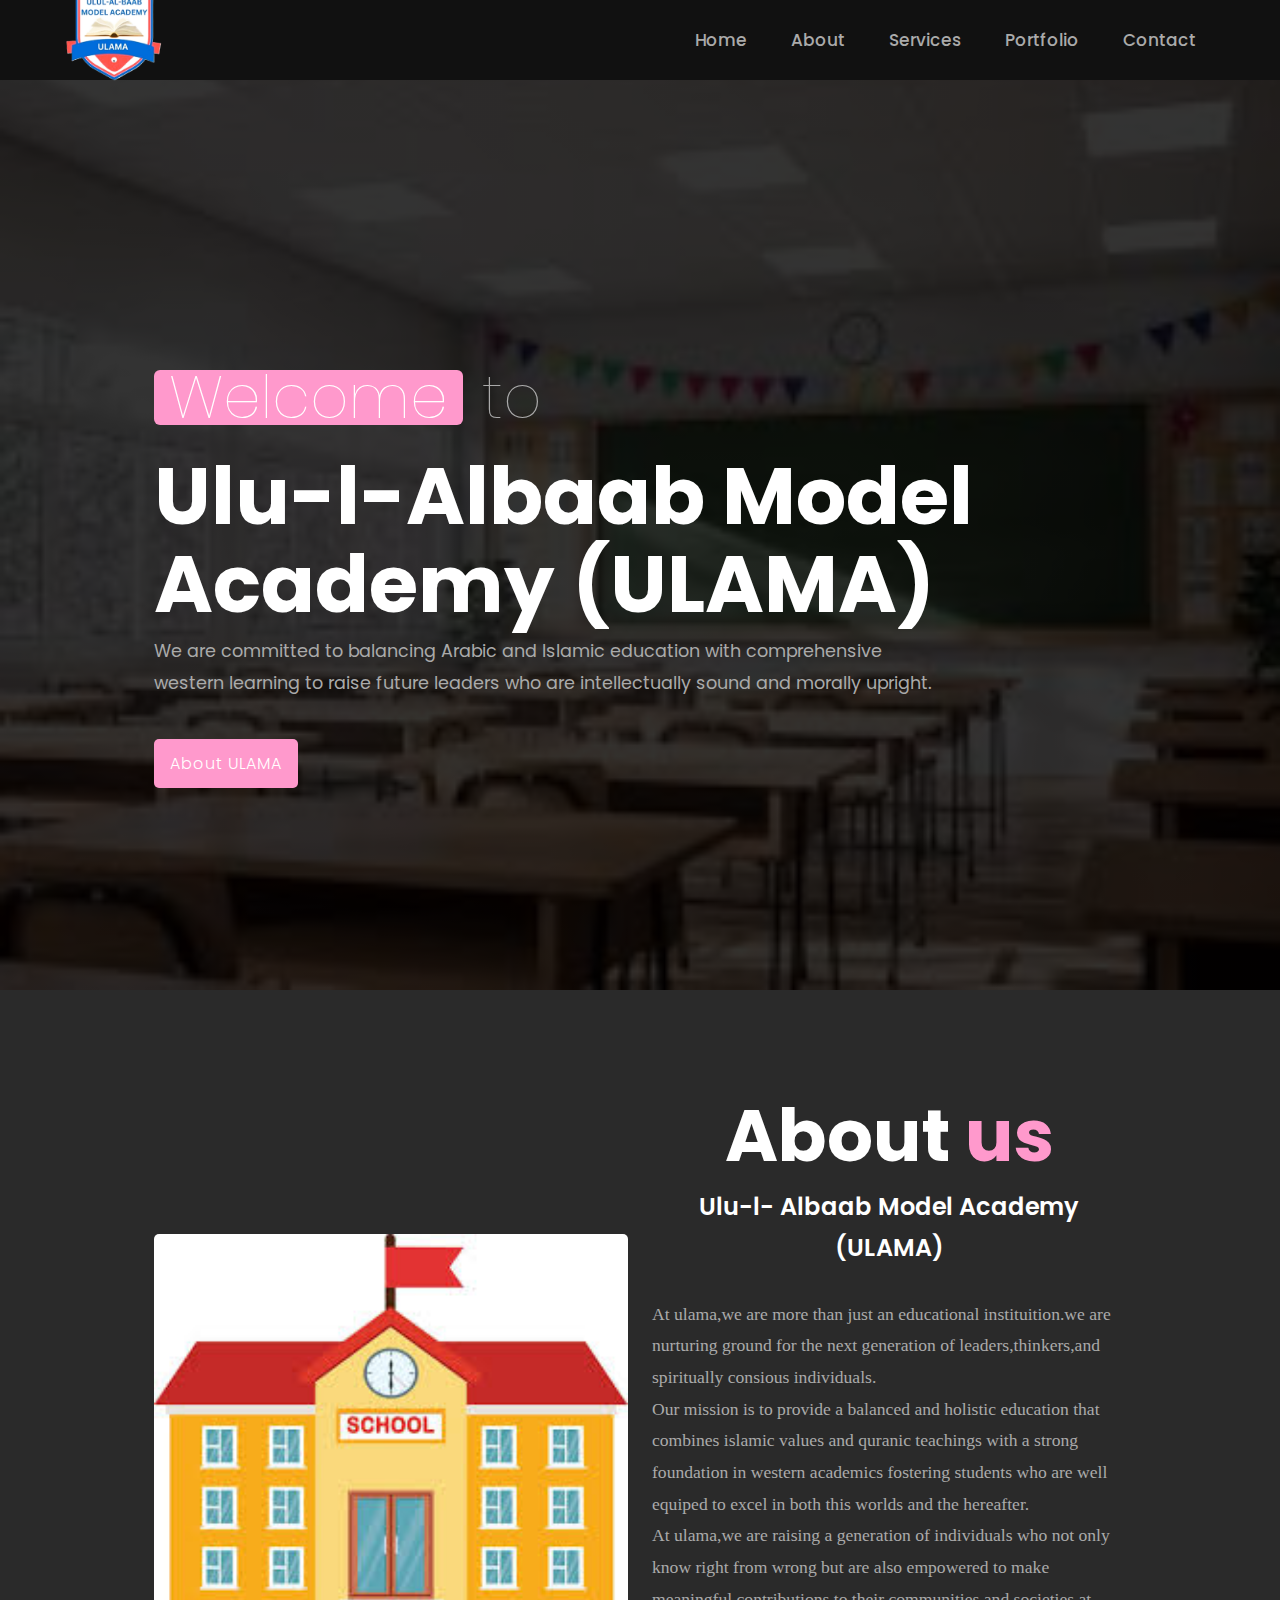
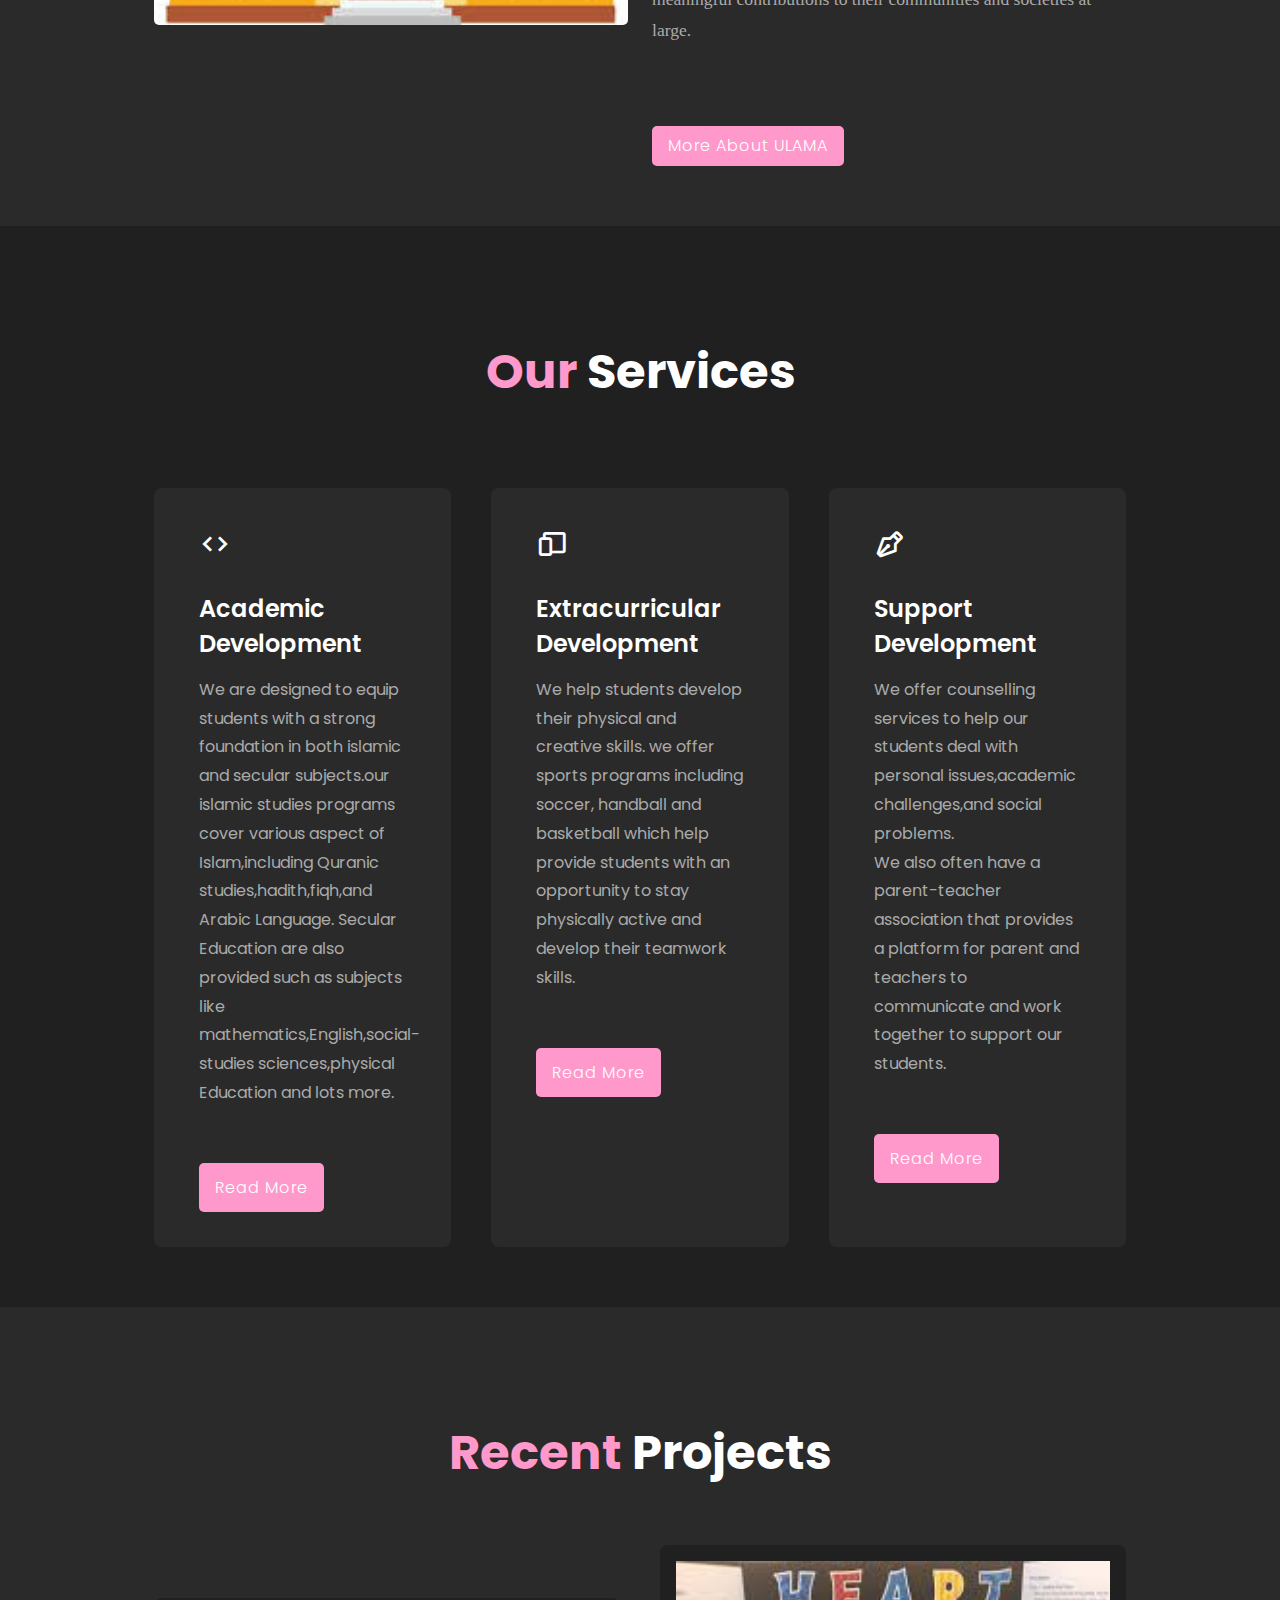
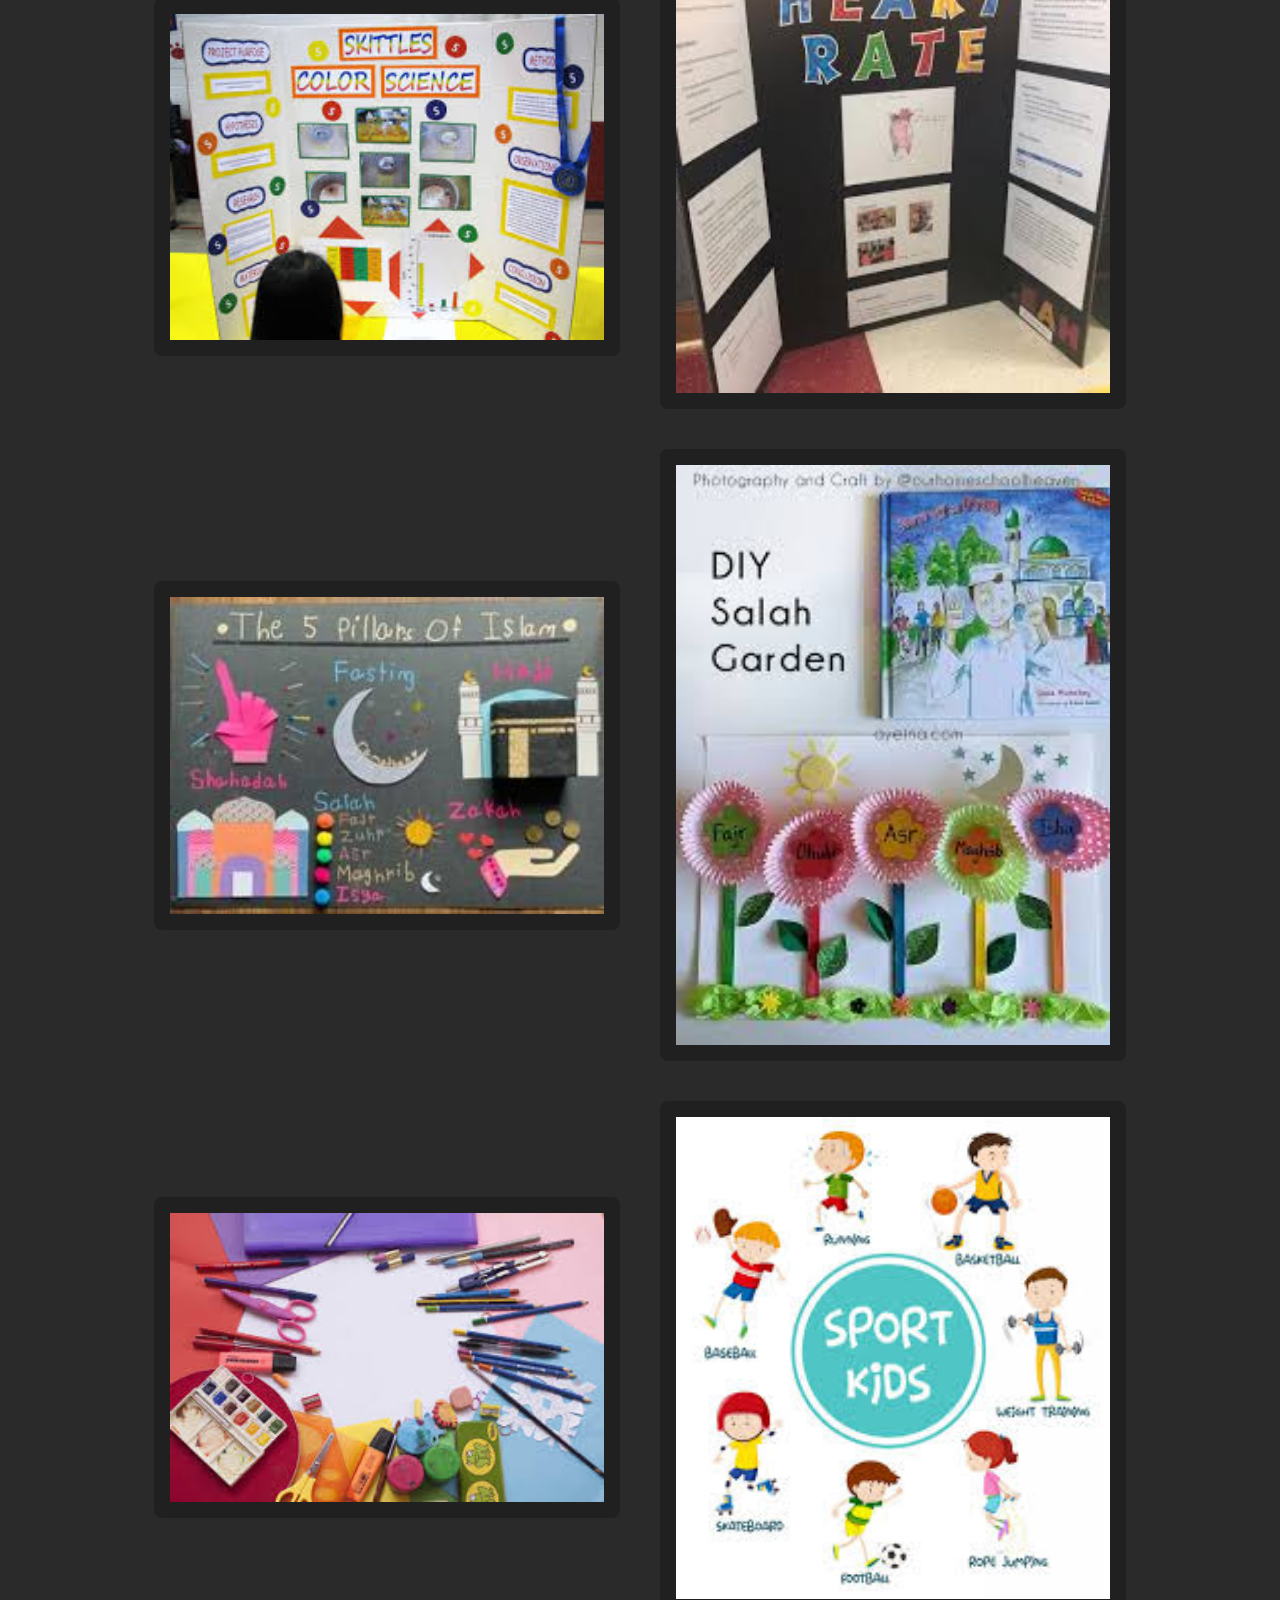
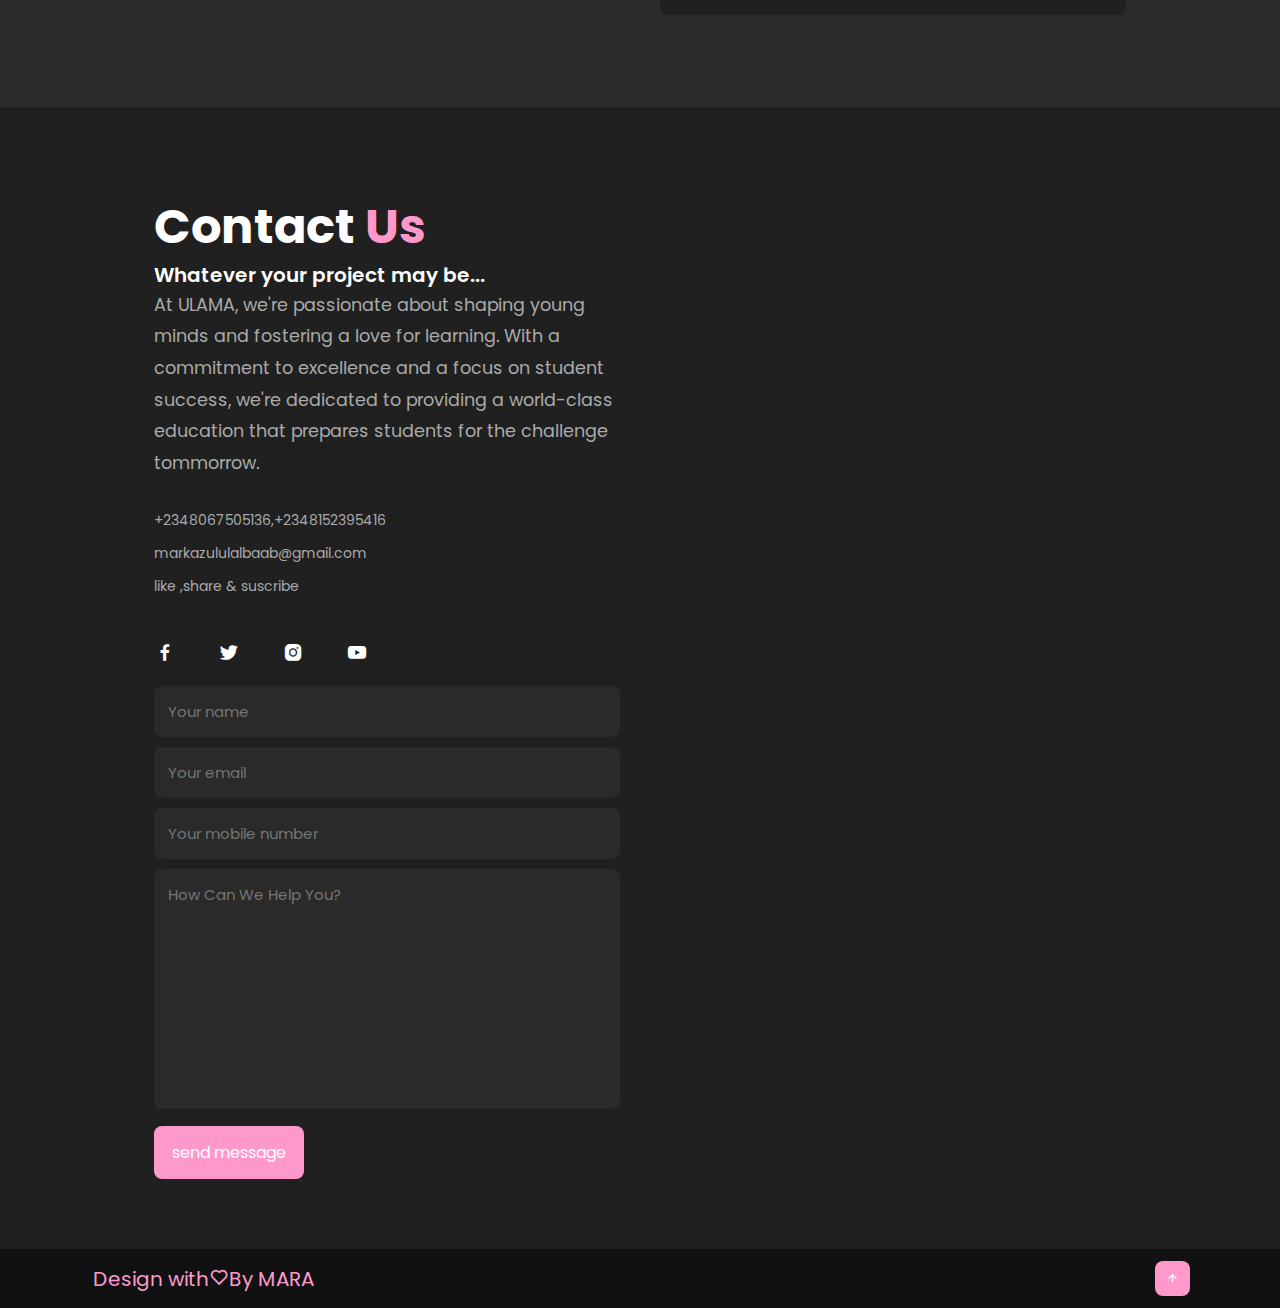
<file: index.html>
<!DOCTYPE html>
<html lang="en">
<head>
   <meta charset="UTF-8">
   <meta name="viewport" content="width=device-width" initial="1.0">
   <title>FINAL BLOOMALONG PROJECT</title>
   <link rel="stylesheet" href="style.css">
   <link rel="stylesheet" href="https://unpkg.com/boxicons@latest/css/boxicons.min.css">

</head>
<body>
                           <!-------------------header------------------> 
    <header class="header">
       <a href="#"><img src="ulama.png" alt=""></a> 
     <div class="navMenu" id="navMenu">
        <i class='bx bx-window-close' onclick="closeMenu()"></i>
        <ul>
            <li> <a href="index.html">Home</a></li>
            <li> <a href="about.html">About</a></li>
            <li> <a href="services.html">Services</a></li>
            <li> <a href="portfolio.html">Portfolio</a></li>
            <li> <a href="contact.html">Contact</a></li> 
       </ul>
     </div>
       <i class='bx bx-menu' onclick="openMenu()"></i>
    </header>
    <!------------------------home session--------------------->
    <section class="home" id="home">
        <div class="home-content">
            <div class="show">
                <span class="first">Welcome</span>
                <span class="second">to</span>
            </div>
            <h1>Ulu-l-Albaab Model Academy (ULAMA)</h1>
            <p>We are committed to balancing Arabic and Islamic education with comprehensive<br> western learning to raise future leaders who are intellectually sound and morally upright.</p>
            <div class="button">
                <a href="#" class="btn">About ULAMA</a>
            </div>
        </div>
    </section>
    <!------------------------about session------------------>
    <section class="about" id="about">
        <div class="about-img">
            <img src="school.jpeg" alt="">
        </div>
        <div class="about-text">
            <h2>About <span>us</span></h2>
            <h4>Ulu-l- Albaab Model Academy (ULAMA)</h4>
            <p>At ulama,we are more than just an educational instituition.we are nurturing ground for the next generation of leaders,thinkers,and spiritually consious individuals.<br>Our mission is to provide a balanced and holistic education that combines islamic values and quranic teachings with a strong foundation in western academics fostering students who are well equiped to excel in both this worlds and the hereafter.<br>At ulama,we are raising a  generation of individuals who not only know right from wrong but are also empowered to make meaningful contributions to their communities and societies at large. </p>
            <a href="#" class="btn">More About ULAMA</a>
        </div>
    </section>
    <!----------------services session---------------------->
    <section class="services" id="services">
        <div class="text-title">
            <h2><span>Our</span> Services</h2>
        </div>
        <div class="services-content">
            <div class="box">
                <div class="icons">
                    <i class="bx bx-code"></i>
                </div>
                <h3>Academic Development</h3>
                <p>We are designed to equip students with a strong foundation in both islamic and secular subjects.our islamic studies programs cover various aspect of Islam,including Quranic studies,hadith,fiqh,and Arabic Language. Secular Education are also provided such as subjects like mathematics,English,social-studies sciences,physical Education and lots more.     </p>
                <a href="#" class="btn">Read More</a>
            </div>

            <div class="box">
                <div class="icons">
                    <i class="bx bx-devices"></i>
                </div>
                <h3>Extracurricular Development</h3> 
                 <p>We help students develop their physical and creative skills. we offer sports programs including soccer, handball and basketball which help provide students with an opportunity to stay physically active and develop their teamwork skills. </p>
                <a href="#" class="btn">Read More</a>
            </div>

            <div class="box">
                <div class="icons">
                    <i class="bx bx-pen"></i>
                </div>
                <h3>Support Development</h3> 
                 <p>We offer counselling services to help our students deal with personal issues,academic challenges,and social problems.<br>We also often have a parent-teacher association that provides a platform for parent and teachers to communicate and work together to support our students. </p>
                <a href="#" class="btn">Read More</a>
            </div>
        </div>
    </section>

    <!------------------portfolio session------------>
    <section class="portfolio" id="portfolio">
        <div class="text-title">
            <h2><span>Recent </span>Projects</h2>
        </div>
        <div class="portfolio-content">
            <div class="rows">
                <img src="project 1.jpeg" alt="" >
                <div class="covers">
                    <h5>Science Fair</h5>
                    <p>At ulama,we organize science fair for our students to make them exceptional outstanding in the fields of science.</p>
                    <a href="#"><i class="bx bx-link-external"></i></a>
                </div>
            </div>

            <div class="rows">
                <img src="project 2.jpeg" alt="" >
                <div class="covers">
                    <h5>Science Fair</h5>
                    <p>At ulama,we organize science fair for our students to make them exceptional outstanding in the fields of science.</p>
                    <a href="#"><i class="bx bx-link-external"></i></a>
                </div>
            </div>

            <div class="rows">
                <img src="project 3.jpeg" alt="" >
                <div class="covers">
                    <h5>Qur'an Organization</h5>
                    <p>At ulama,we drill our students to be able to recite,know the meanings,and to be able to read the Quran with Tajweed. </p>
                    <a href="#"><i class="bx bx-link-external"></i></a>
                </div>
            </div>

            <div class="rows">
                <img src="project 4.jpeg" alt="" >
                <div class="covers">
                    <h5>Qur'an Organization</h5>
                    <p>At ulama,we drill our students to be able to recite,know the meanings,and to be able to read the Quran with Tajweed. </p>
                    <a href="#"><i class="bx bx-link-external"></i></a>
                </div>
            </div>

            <div class="rows">
                <img src="project 5.jpeg" alt="" >
                <div class="covers">
                    <h5>Science Fair</h5>
                    <p>At ulama,we organize science fair for our students to make them exceptional outstanding in the fields of science.</p>
                    <a href="#"><i class="bx bx-link-external"></i></a>
                </div>
            </div>

            <div class="rows">
                <img src="project 6.jpeg" alt="" >
                <div class="covers">
                    <h5>Science Fair</h5>
                    <p>At ulama,we organize science fair for our students to make them exceptional outstanding in the fields of science.</p>
                    <a href="#"><i class="bx bx-link-external"></i></a>
                </div>
            </div>
        </div>
    </section>
    <!----------Contact Session-------------->
    <section class="contact" id="contact">
        <div class="contact-text">
            <h2>Contact <span>Us</span></h2>
            <h4>Whatever your project may be...</h4>
            <p>At ULAMA, we're passionate about shaping young minds and fostering a love for learning. With a commitment to excellence and a focus on student success, we're dedicated to providing a world-class education that prepares students for the challenge tommorrow.</p>
            <div class="list">
                <li><a href="#">+2348067505136,+2348152395416</a></li>
                <li><a href="#">markazululalbaab@gmail.com</a></li>
                <li><a href="#">like ,share & suscribe</a></li>
            </div>
            <div class="icons">
                <a href="#"><i class="bx bxl-facebook"></i></a>
                <a href="#"><i class="bx bxl-twitter"></i></a>
                <a href="#"><i class="bx bxl-instagram-alt"></i></a>
                <a href="#"><i class="bx bxl-youtube"></i></a>
            </div>
            <div class="contact-form">
                <form action="">
                  <input type="name" placeholder="Your name" required>
                  <input type="email" placeholder="Your email" required>
                  <input type="number" placeholder="Your mobile number" required>
                  <textarea name="" id="number"placeholder="How Can We Help You?" cols="35" rows="10" required></textarea>
                  <input type="submit" value="send message" class="submit">
                </form>
            </div>
        </div>
    </section>
    <!------------------footer session-------------------------------->
    <footer class="footer">
        <div class="attribution">
            <p>Design with<i class="bx bx-heart"></i>By MARA</p>
        </div>
        <div class="move-up">
            <a href="#home"><i class='bx bx-up-arrow-alt'></i></a>
        </div>
    </footer>
    <!-----------------JS for togglemenu---------------------------------------->
    <script>
        var navMenu = document.getElementById("navMenu")

        function openMenu(){
            navMenu.style.right = "0";
        }
        
        function closeMenu(){
            navMenu.style.right = "-200px";
        } 
    </script>
</body>
</html>
</file>
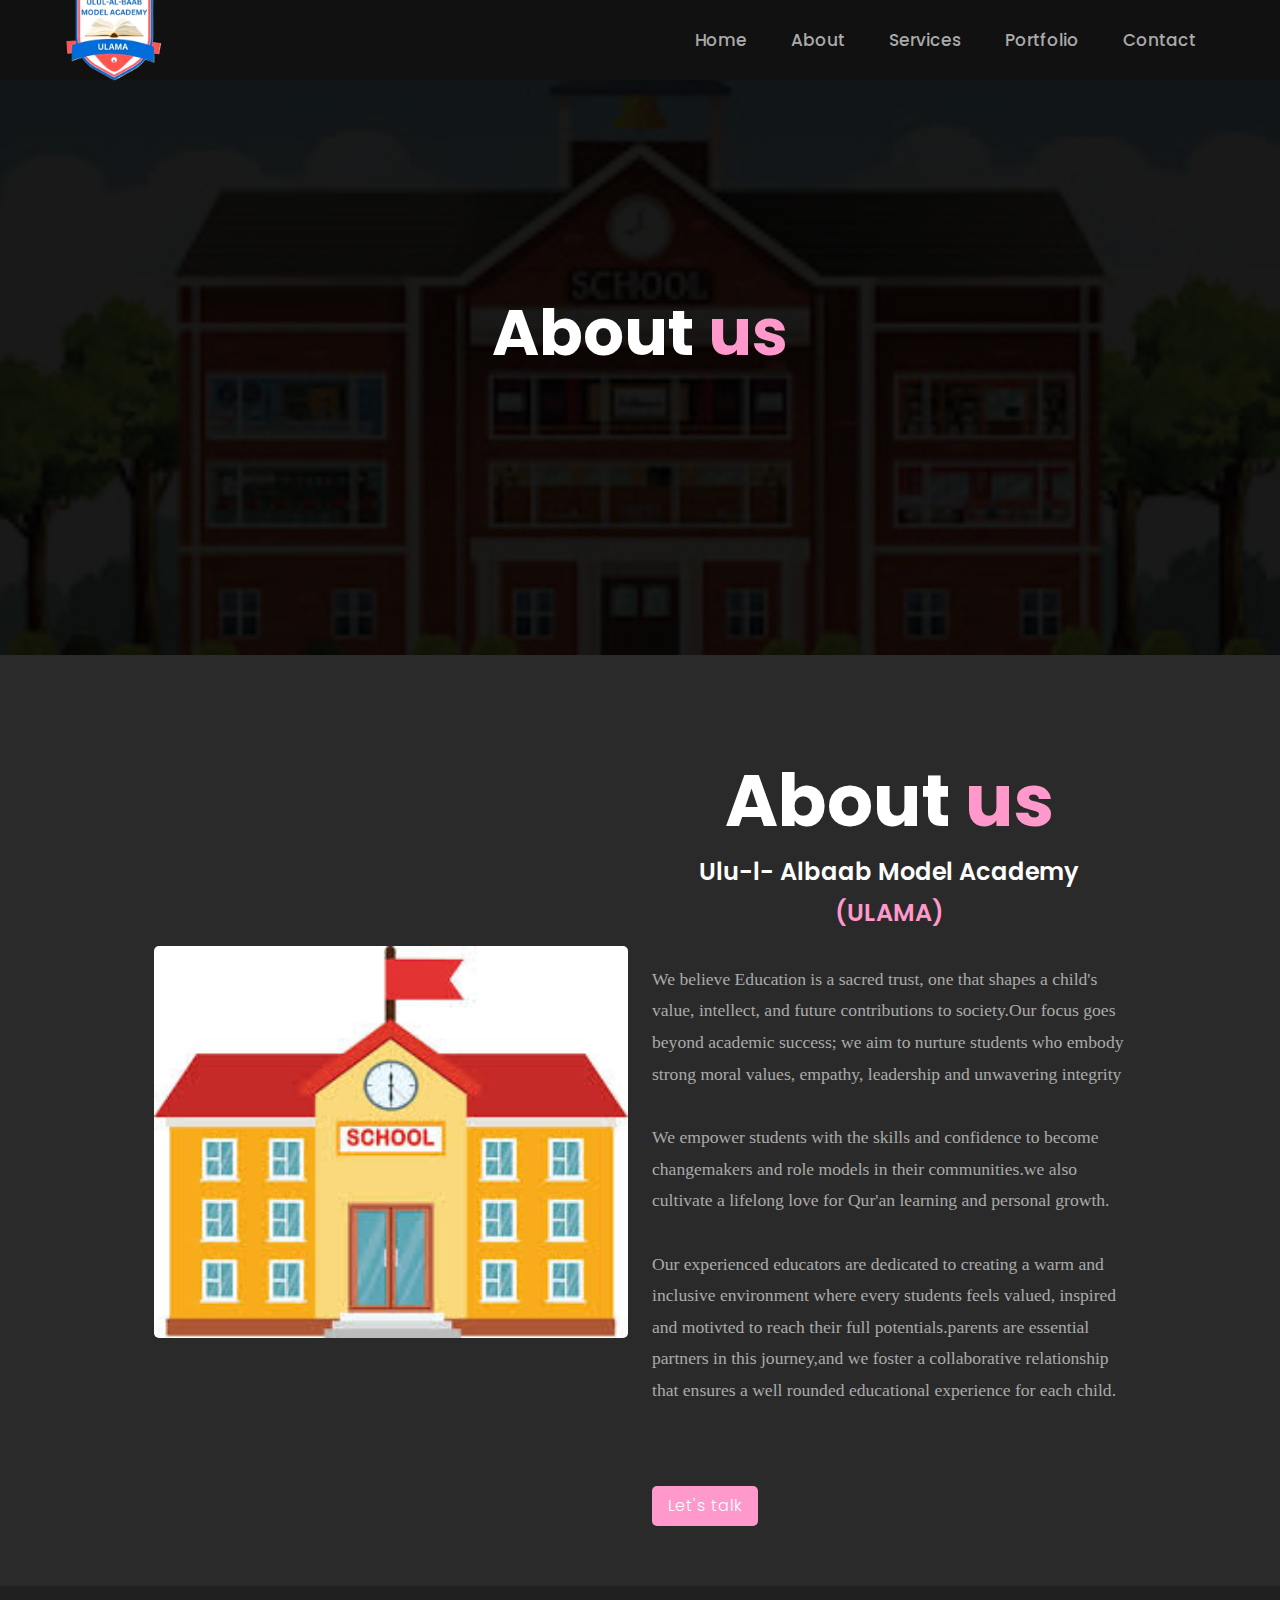
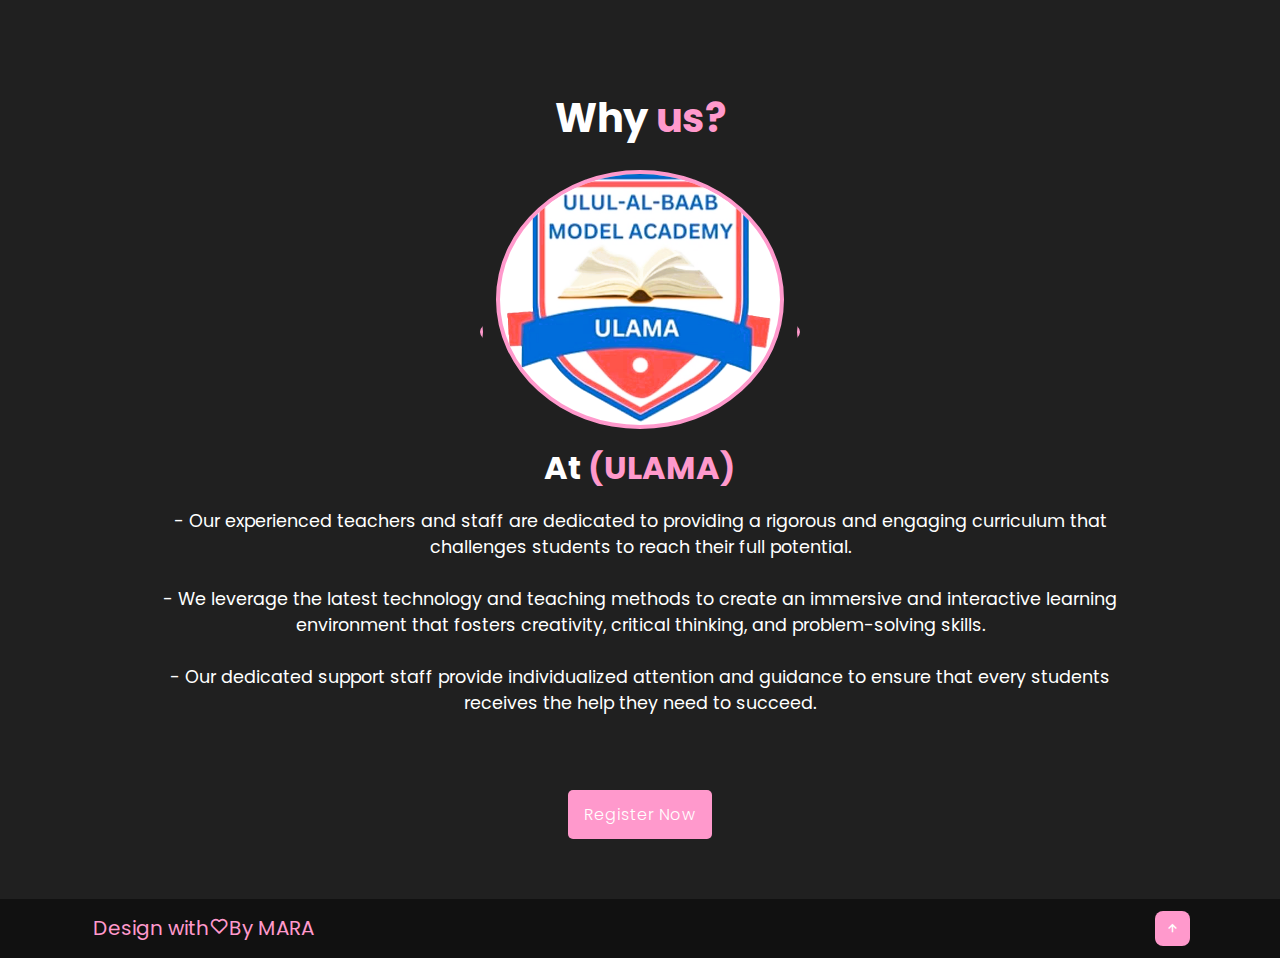
<file: about.html>
<!DOCTYPE html>
<html lang="en">
<]head>
   <meta charset="UTF-8">
   <meta name="viewport" content="width=device-width" initial="1.0">
   <title>FINAL BLOOMALONG PROJECT</title>
   <link rel="stylesheet" href="style.css">
   <link rel="stylesheet" href="https://unpkg.com/boxicons@latest/css/boxicons.min.css">

</head>
<body>
                           <!-------------------header------------------> 
    <header class="header">
       <a href="#"><img src="ulama.png" alt=""></a> 
     <div class="navMenu" id="navMenu">
        <i class='bx bx-window-close' onclick="closeMenu()"></i>
        <ul>
            <li> <a href="index.html">Home</a></li>
            <li> <a href="about.html">About</a></li>
            <li> <a href="services.html">Services</a></li>
            <li> <a href="portfolio.html">Portfolio</a></li>
            <li> <a href="contact.html">Contact</a></li> 
        </ul>
       </div>
       <i class='bx bx-menu' onclick="openMenu()"></i>
    </header>

    <!----------------sub-header session------------------------------------>
    <section class="sub-header" id="sub-header">
        <h1>About <span>us</span></h1>
    </section>
   
    <!------------------------about session------------------>
    <section class="about" id="about">
        <div class="about-img">
            <img src="school.jpeg" alt="">
        </div>
        <div class="about-text">
            <h2>About <span>us</span></h2>
            <h4>Ulu-l- Albaab Model Academy <span>(ULAMA)</span></h4>
            <p>We believe Education is a sacred trust, one that shapes a child's value, intellect, and future contributions to society.Our focus goes beyond academic success; we aim to nurture students who embody strong moral values, empathy, leadership and unwavering integrity<br><br>We empower students with the skills and confidence to become changemakers and role models in their communities.we also cultivate a lifelong love for Qur'an learning and personal growth.<br><br>Our experienced educators are dedicated to creating a warm and inclusive environment where every students feels valued, inspired and motivted to reach their full potentials.parents are essential partners in this journey,and we foster a collaborative relationship that ensures a well rounded educational experience for each child.</p>
            <a href="#" class="btn">Let's talk</a>
        </div>
    </section>
    <section class="others" id="others">
        <div class="sub-text-title">
            <h2>Why <span>us?</span></h2>
        </div>
        <div class="others-img">
            <img src="ulama.png" alt="">
            <span class="circle-spin"></span>
        </div>
        <div class="others-text">
            <h3>At <span>(ULAMA)</span></h3>
            <p>
                - Our experienced teachers and staff are dedicated to providing a rigorous and engaging curriculum that challenges students to reach their full potential.<br><br> 
                - We leverage the latest technology and teaching methods to create an immersive and interactive learning environment that fosters creativity, critical thinking, and problem-solving skills.<br><br>
                - Our dedicated support staff provide individualized attention and guidance to ensure that every students receives the help they need to succeed.<br><br>
            </p>
        </div>
        <div>
            <a href="#" class="btn">Register Now</a>
        </div>
    </section>
  
    <!------------------footer session-------------------------------->
    <footer class="footer">
        <div class="attribution">
            <p>Design with<i class="bx bx-heart"></i>By MARA</p>
        </div>
        <div class="move-up">
            <a href="#sub-header"><i class='bx bx-up-arrow-alt'></i></a>
        </div>
    </footer>
    <!-----------------JS for togglemenu---------------------------------------->
    <script>
        var navMenu = document.getElementById("navMenu")

        function openMenu(){
            navMenu.style.right = "0";
        }

        function closeMenu(){
            navMenu.style.right = "-200px";
        } 
    </script>
</body>
</html>
</file>
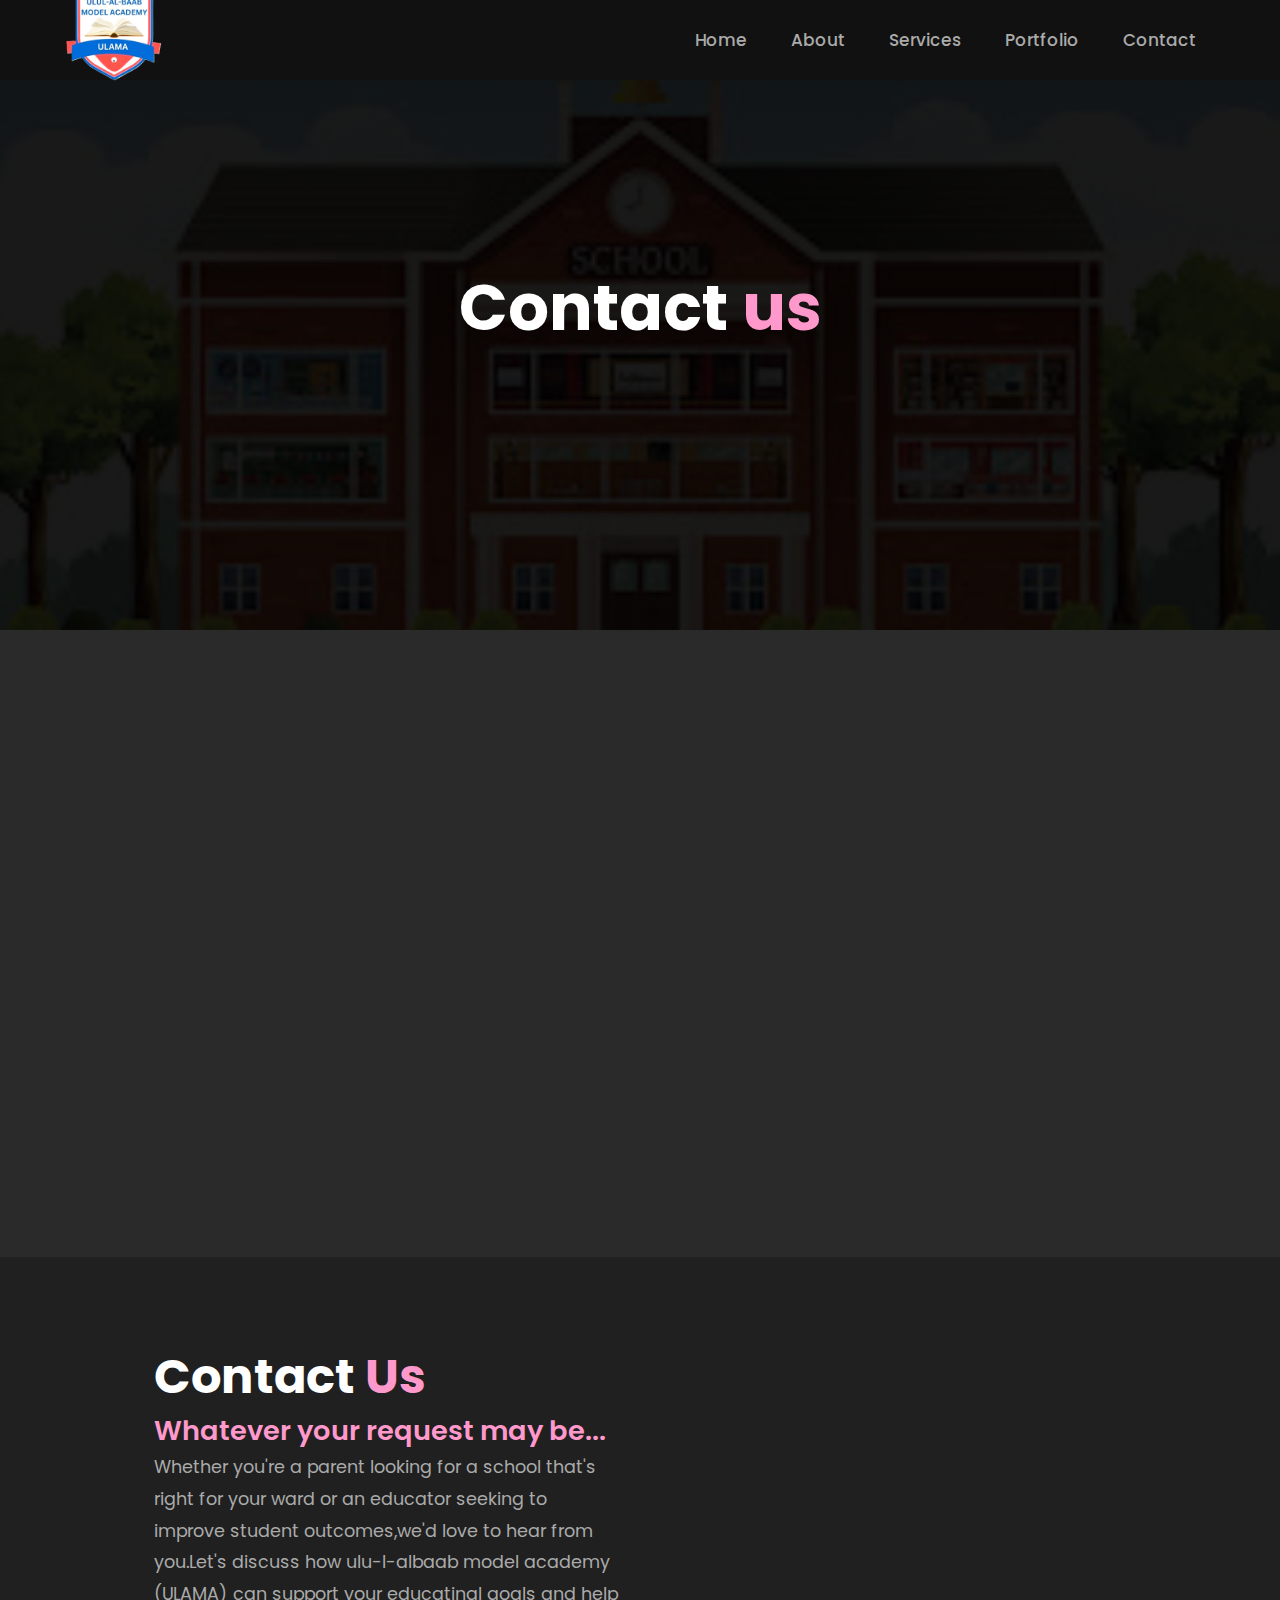
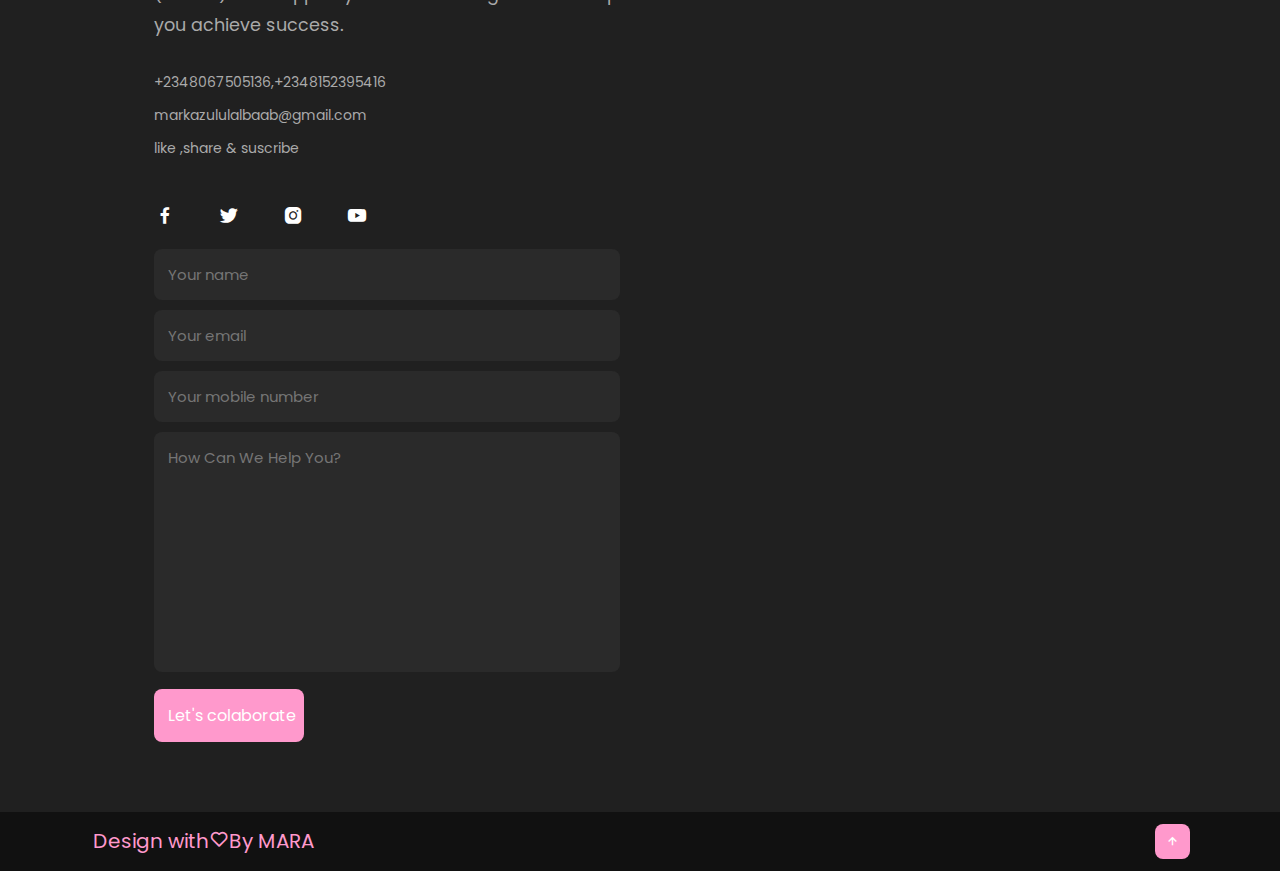
<file: contact.html>
<!DOCTYPE html>
<html lang="en">
<head>
   <meta charset="UTF-8">
   <meta name="viewport" content="width=device-width" initial="1.0">
   <title>FINAL BLOOMALONG PROJECT</title>
   <link rel="stylesheet" href="style.css">
   <link rel="stylesheet" href="https://unpkg.com/boxicons@latest/css/boxicons.min.css">

</head>
<body>
                           <!-------------------header------------------> 
    <header class="header">
       <a href="#"><img src="ulama.png" alt=""></a> 
     <div class="navMenu" id="navMenu">
        <i class='bx bx-window-close' onclick="closeMenu()"></i>
        <ul>
            <li> <a href="index.html">Home</a></li>
            <li> <a href="about.html">About</a></li>
            <li> <a href="services.html">Services</a></li>
            <li> <a href="portfolio.html">Portfolio</a></li>
            <li> <a href="contact.html">Contact</a></li> 
        </ul>
       </div>
       <i class='bx bx-menu' onclick="openMenu()"></i>
    </header>

    <!----------------sub-header session------------------------------------>
    <section class="sub-header" id="sub-header">
        <h1>Contact <span>us</span></h1>
    </section>
   
<!----------Contact Session-------------->
<section class="map">
    <iframe src="https://www.google.com/maps/embed?pb=!1m14!1m8!1m3!1d15784.827215554875!2d4.532507!3d8.479262!3m2!1i1024!2i768!4f13.1!3m3!1m2!1s0x103653afcb220bbd%3A0x97eb3de689ab5674!2sZulu%20Builders%20Ltd.!5e0!3m2!1sen!2sng!4v1745353709180!5m2!1sen!2sng" width="600" height="450" style="border:0;" allowfullscreen="" loading="lazy" referrerpolicy="no-referrer-when-downgrade"></iframe>
</section>


<section class="contact" id="contact">
    <div class="contact-text">
        <h2>Contact <span>Us</span></h2>
        <h4 class="dot">Whatever your request may be...</h4>
        <p>Whether you're a parent looking for a school that's right for your ward or an educator seeking to improve student outcomes,we'd love to hear from you.Let's discuss how ulu-l-albaab model academy (ULAMA) can support your educatinal goals and help you achieve success.</p>
        <div class="list">
            <li><a href="#">+2348067505136,+2348152395416</a></li>
            <li><a href="#">markazululalbaab@gmail.com</a></li>
            <li><a href="#">like ,share & suscribe</a></li>
        </div>
        <div class="icons">
            <a href="#"><i class="bx bxl-facebook"></i></a>
            <a href="#"><i class="bx bxl-twitter"></i></a>
            <a href="#"><i class="bx bxl-instagram-alt"></i></a>
            <a href="#"><i class="bx bxl-youtube"></i></a>
        </div>
        <div class="contact-form">
            <form action="">
              <input type="name" placeholder="Your name" required>
              <input type="email" placeholder="Your email" required>
              <input type="number" placeholder="Your mobile number" required>
              <textarea name="" id="number"placeholder="How Can We Help You?" cols="35" rows="10" required></textarea>
              <input type="submit" value="Let's colaborate" class="submit">
            </form>
        </div>
    </div>
</section>
  
    <!------------------footer session-------------------------------->
    <footer class="footer">
        <div class="attribution">
            <p>Design with<i class="bx bx-heart"></i>By MARA</p>
        </div>
        <div class="move-up">
            <a href="#sub-header"><i class='bx bx-up-arrow-alt'></i></a>
        </div>
    </footer>
    <!-----------------JS for togglemenu---------------------------------------->
    <script>
        var navMenu = document.getElementById("navMenu")

        function openMenu(){
            navMenu.style.right = "0";
        }

        function closeMenu(){
            navMenu.style.right = "-200px";
        } 
    </script>
</body>
</html>
</file>
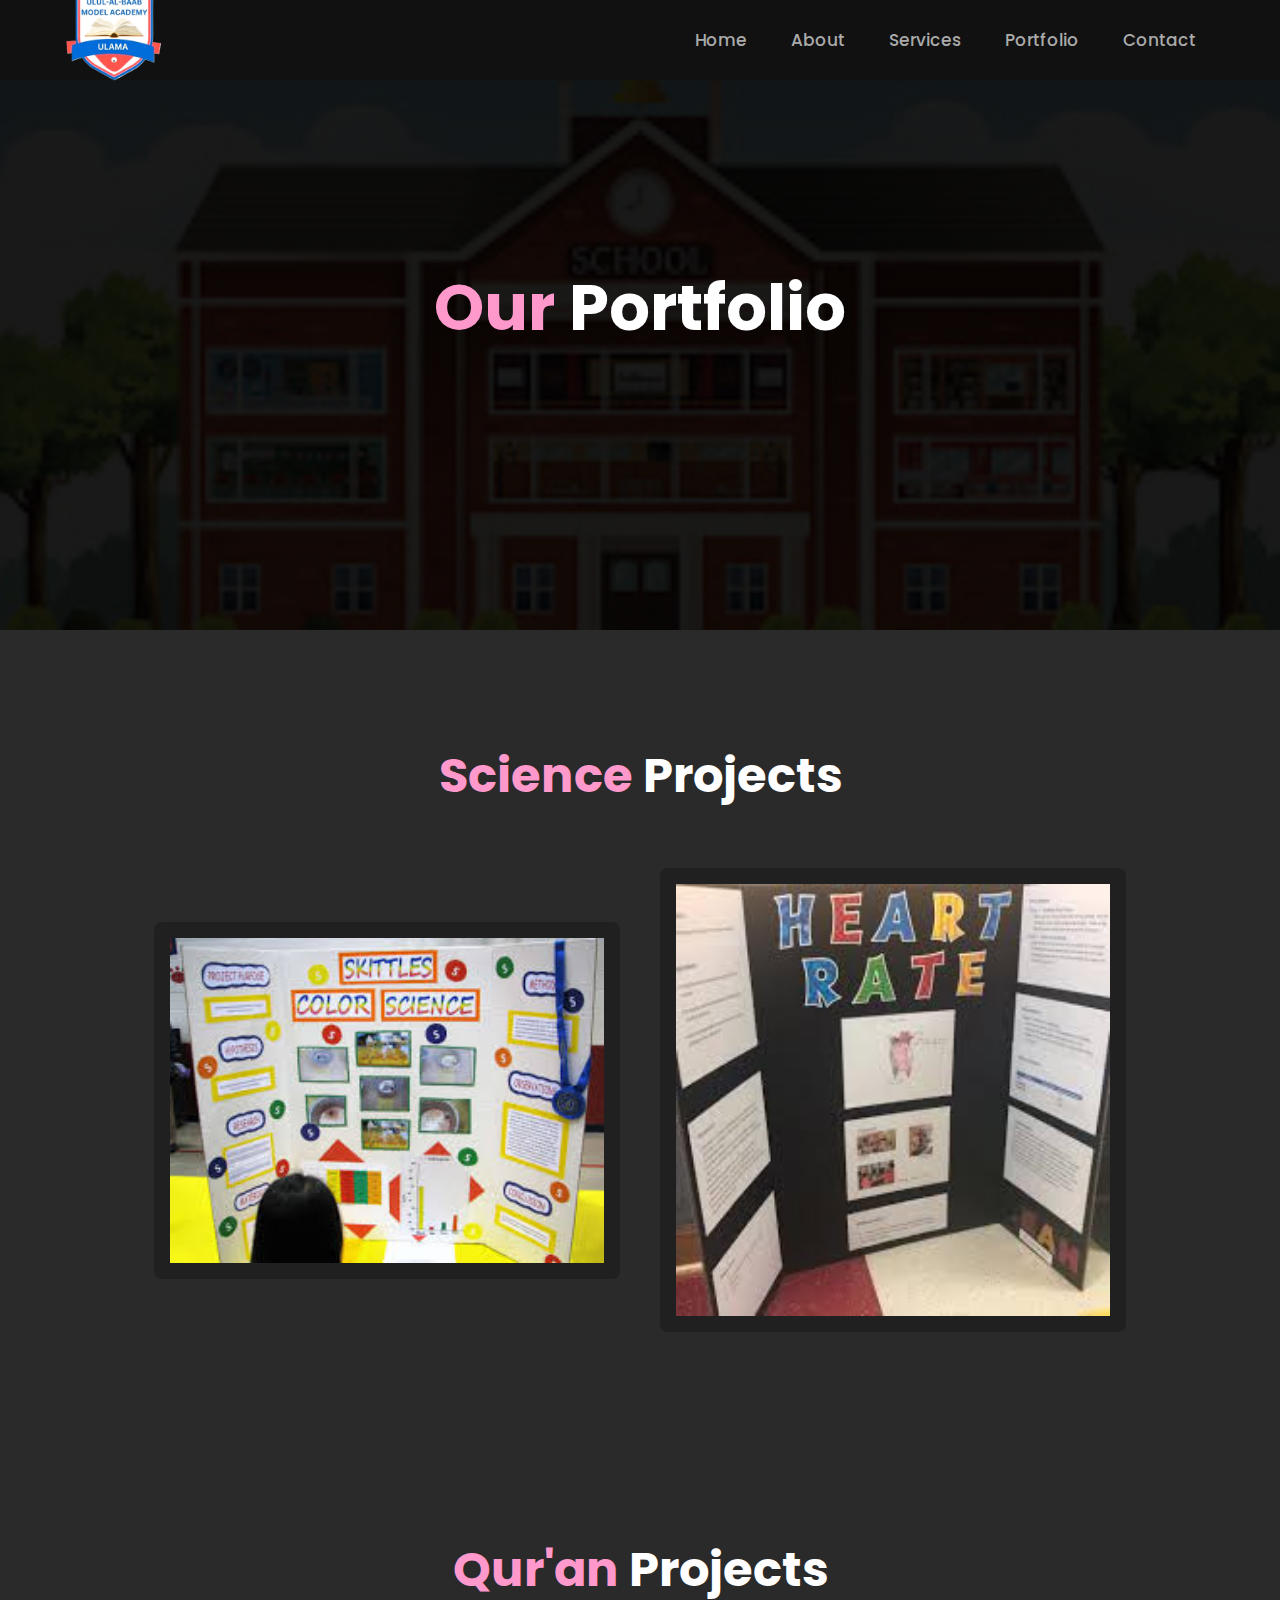
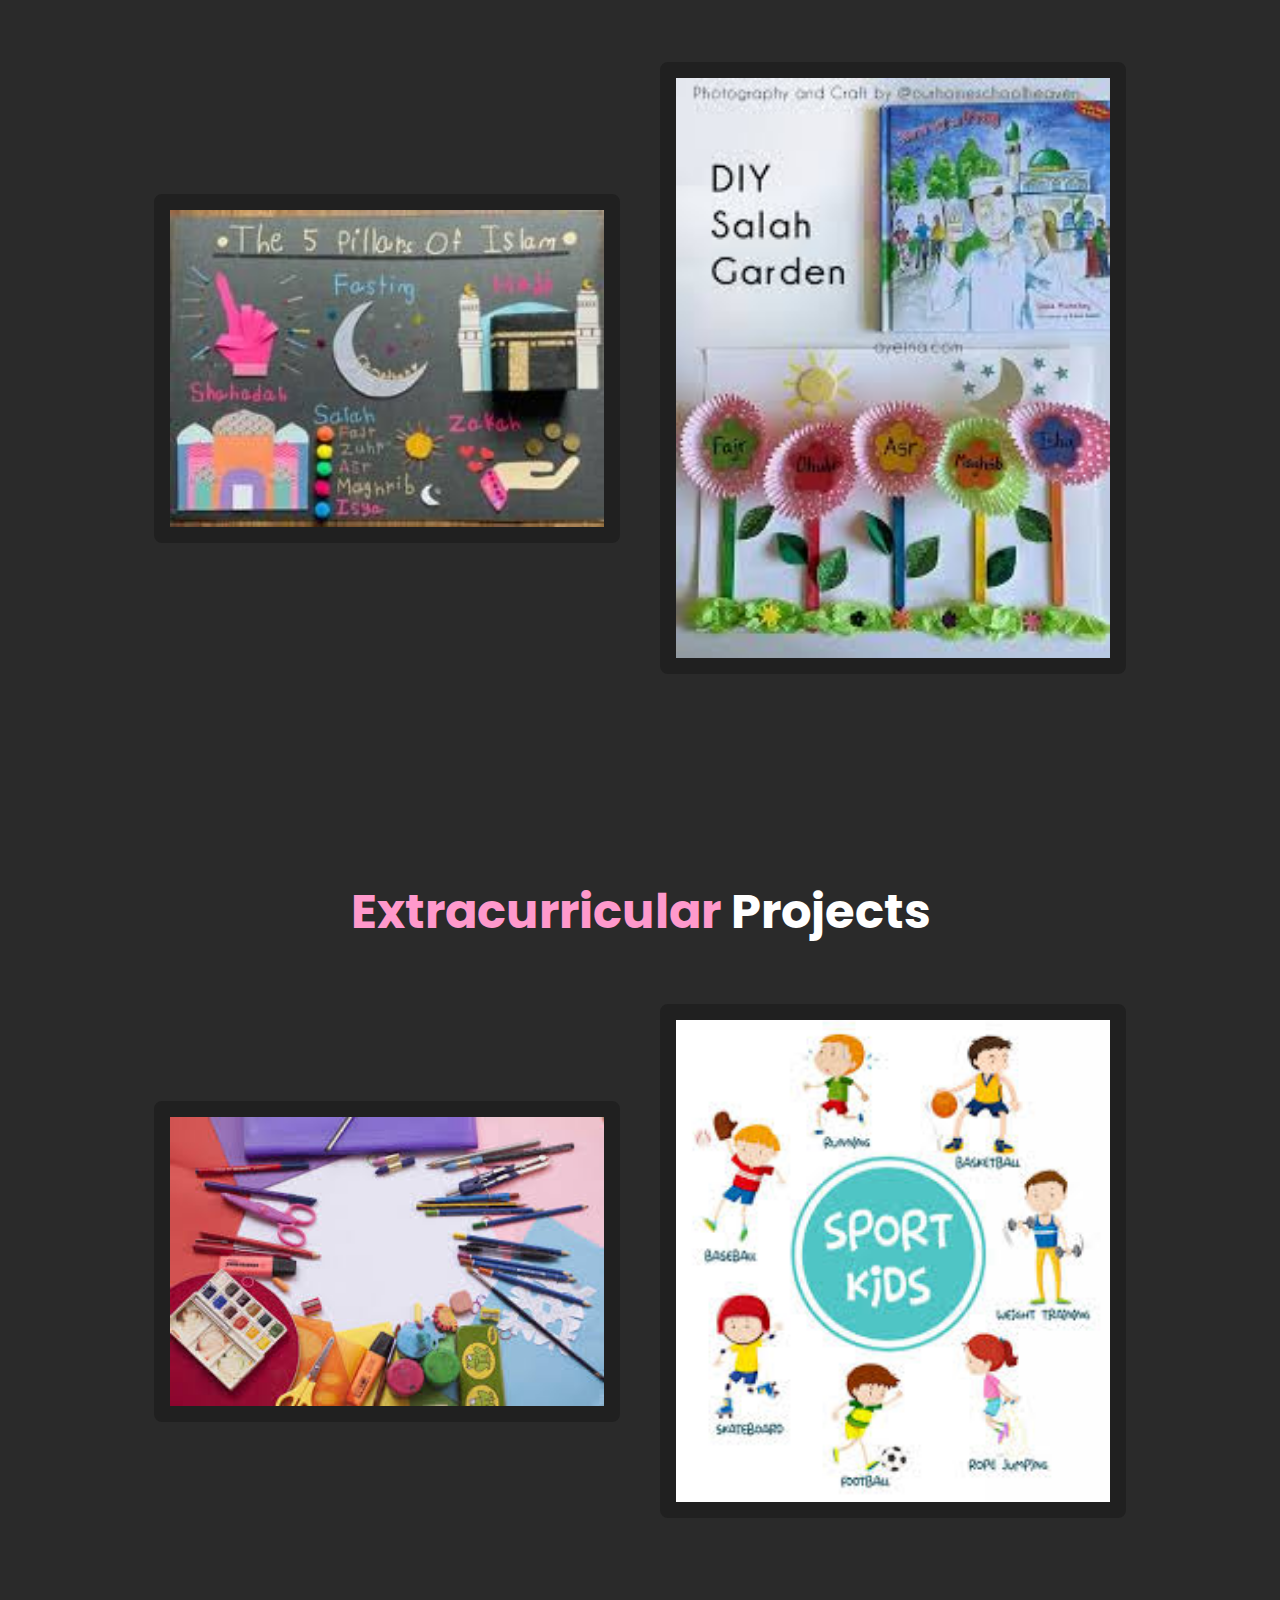
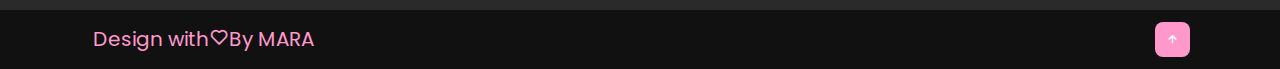
<file: portfolio.html>
<!DOCTYPE html>
<html lang="en">
<head>
   <meta charset="UTF-8">
   <meta name="viewport" content="width=device-width" initial="1.0">
   <title>FINAL BLOOMALONG PROJECT</title>
   <link rel="stylesheet" href="style.css">
   <link rel="stylesheet" href="https://unpkg.com/boxicons@latest/css/boxicons.min.css">

</head>
<body>
                           <!-------------------header------------------> 
    <header class="header">
       <a href="#"><img src="ulama.png" alt=""></a> 
     <div class="navMenu" id="navMenu">
        <i class='bx bx-window-close' onclick="closeMenu()"></i>
        <ul>
            <li> <a href="index.html">Home</a></li>
            <li> <a href="about.html">About</a></li>
            <li> <a href="services.html">Services</a></li>
            <li> <a href="portfolio.html">Portfolio</a></li>
            <li> <a href="contact.html">Contact</a></li> 
        </ul>
       </div>
       <i class='bx bx-menu' onclick="openMenu()"></i>
    </header>

    <!----------------sub-header session------------------------------------>
    <section class="sub-header" id="sub-header">
        <h1><span>Our</span> Portfolio</h1>
    </section>
   
   <!------------------portfolio session------------>
 <section class="portfolio" id="portfolio">
    <div class="text-title">
        <h2><span>Science </span>Projects</h2>
    </div>
    <div class="portfolio-content">
        <div class="rows">
            <img src="project 1.jpeg" alt="" >
            <div class="covers">
                <h5>Science Fair</h5>
                <p>At ulama,we organize science fair for our students to make them exceptional outstanding in the fields of science.</p>
                <a href="#"><i class="bx bx-link-external"></i></a>
            </div>
        </div>

        <div class="rows">
            <img src="project 2.jpeg" alt="" >
            <div class="covers">
                <h5>Science Fair</h5>
                <p>At ulama,we organize science fair for our students to make them exceptional outstanding in the fields of science.</p>
                <a href="#"><i class="bx bx-link-external"></i></a>
            </div>
        </div>
    </div>  
  </section>
        <section class="portfolio" id="portfolio">
            <div class="text-title">
                <h2><span>Qur'an </span>Projects</h2>
            </div>
            <div class="portfolio-content">   
         <div class="rows">
            <img src="project 3.jpeg" alt="" >
            <div class="covers">
                <h5>Qur'an Organization</h5>
                <p>At ulama,we drill our students to be able to recite,know the meanings,and to be able to read the Quran with Tajweed. </p>
                <a href="#"><i class="bx bx-link-external"></i></a>
            </div>
         </div>

         <div class="rows">
            <img src="project 4.jpeg" alt="" >
            <div class="covers">
                <h5>Qur'an Organization</h5>
                <p>At ulama,we drill our students to be able to recite,know the meanings,and to be able to read the Quran with Tajweed. </p>
                <a href="#"><i class="bx bx-link-external"></i></a>
            </div>
         </div>
    </div>
    </section>

    <section class="portfolio" id="portfolio">
        <div class="text-title">
            <h2><span>Extracurricular </span>Projects</h2>
        </div>
       <div class="portfolio-content">
        <div class="rows">
            <img src="project 5.jpeg" alt="" >
            <div class="covers">
                <h5>Science Fair</h5>
                <p>At ulama,we organize science fair for our students to make them exceptional outstanding in the fields of science.</p>
                <a href="#"><i class="bx bx-link-external"></i></a>
            </div>
        </div>

        <div class="rows">
            <img src="project 6.jpeg" alt="" >
            <div class="covers">
                <h5>Science Fair</h5>
                <p>At ulama,we organize science fair for our students to make them exceptional outstanding in the fields of science.</p>
                <a href="#"><i class="bx bx-link-external"></i></a>
            </div>
        </div>
    </div>
</section>
    <!------------------footer session-------------------------------->
    <footer class="footer">
        <div class="attribution">
            <p>Design with<i class="bx bx-heart"></i>By MARA</p>
        </div>
        <div class="move-up">
            <a href="#sub-header"><i class='bx bx-up-arrow-alt'></i></a>
        </div>
    </footer>
    <!-----------------JS for togglemenu---------------------------------------->
    <script>
        var navMenu = document.getElementById("navMenu")

        function openMenu(){
            navMenu.style.right = "0";
        }

        function closeMenu(){
            navMenu.style.right = "-200px";
        } 
    </script>
</body>
</html>
</file>
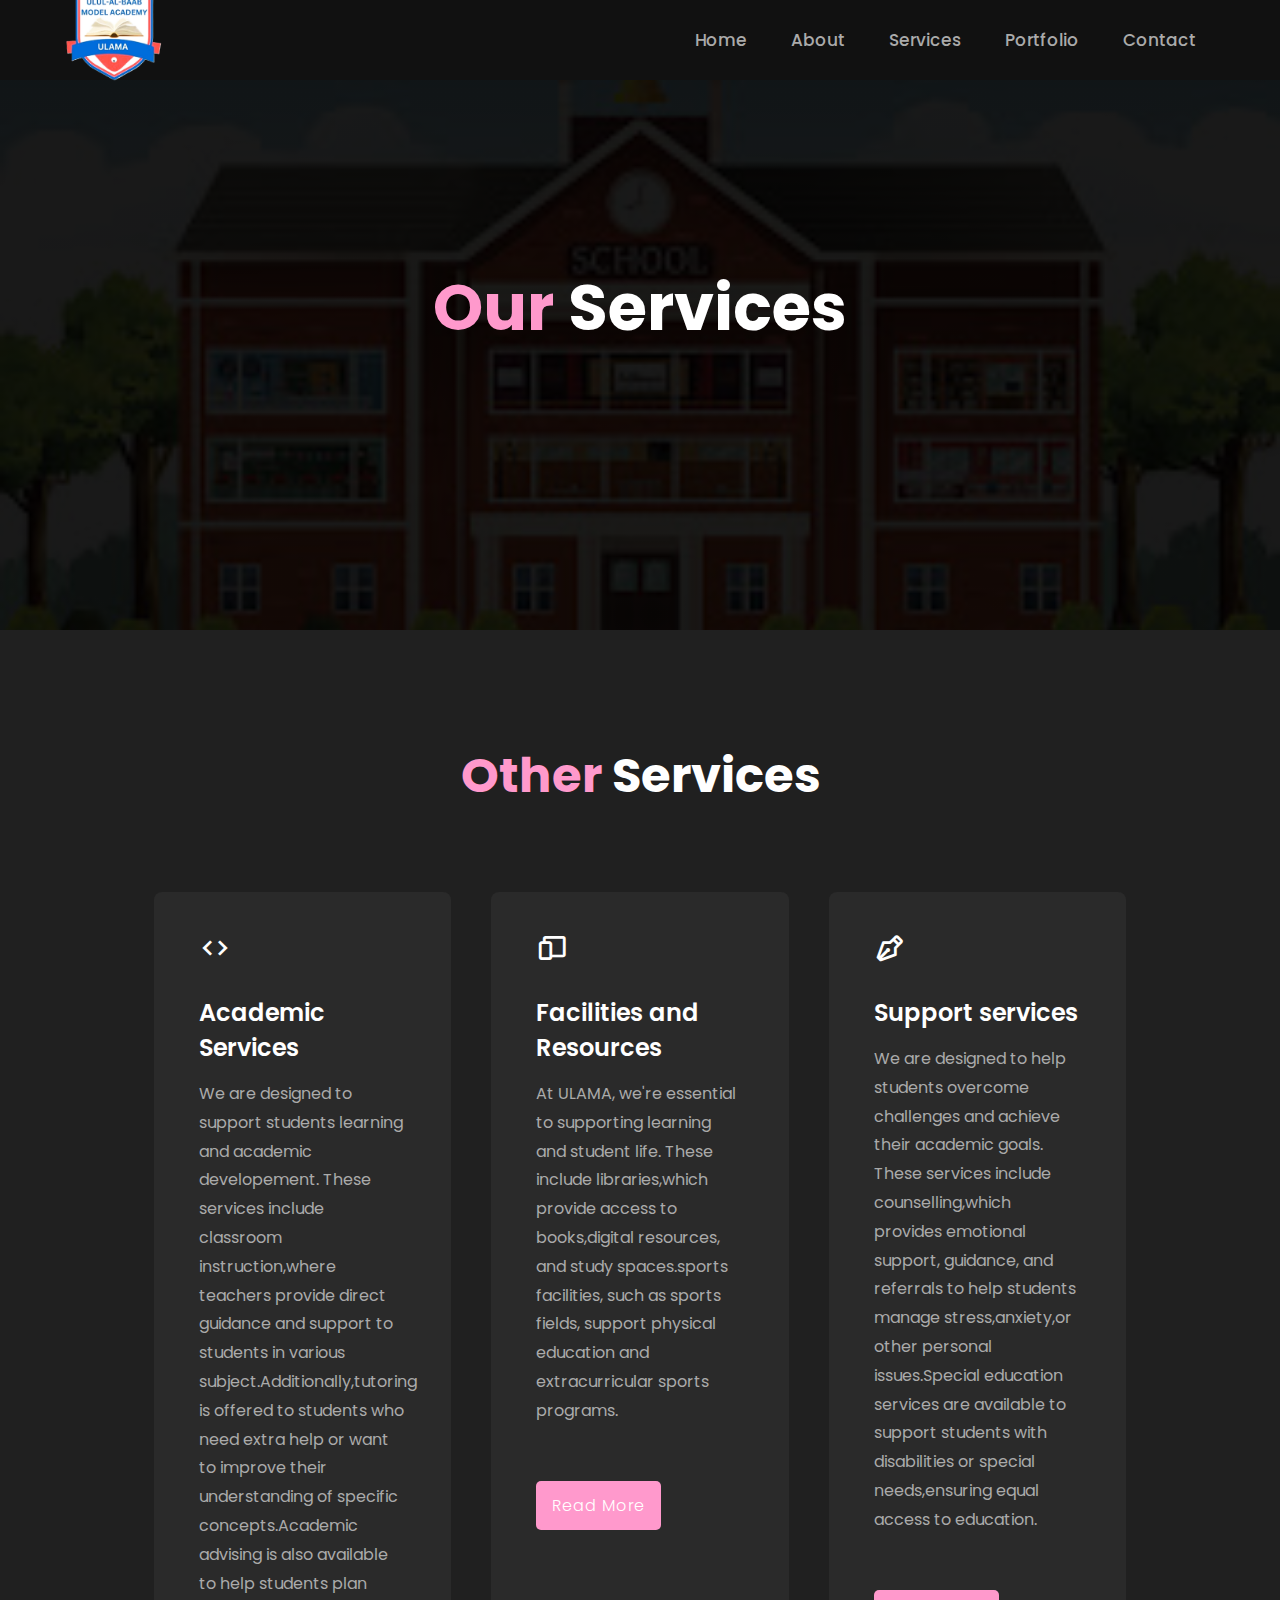
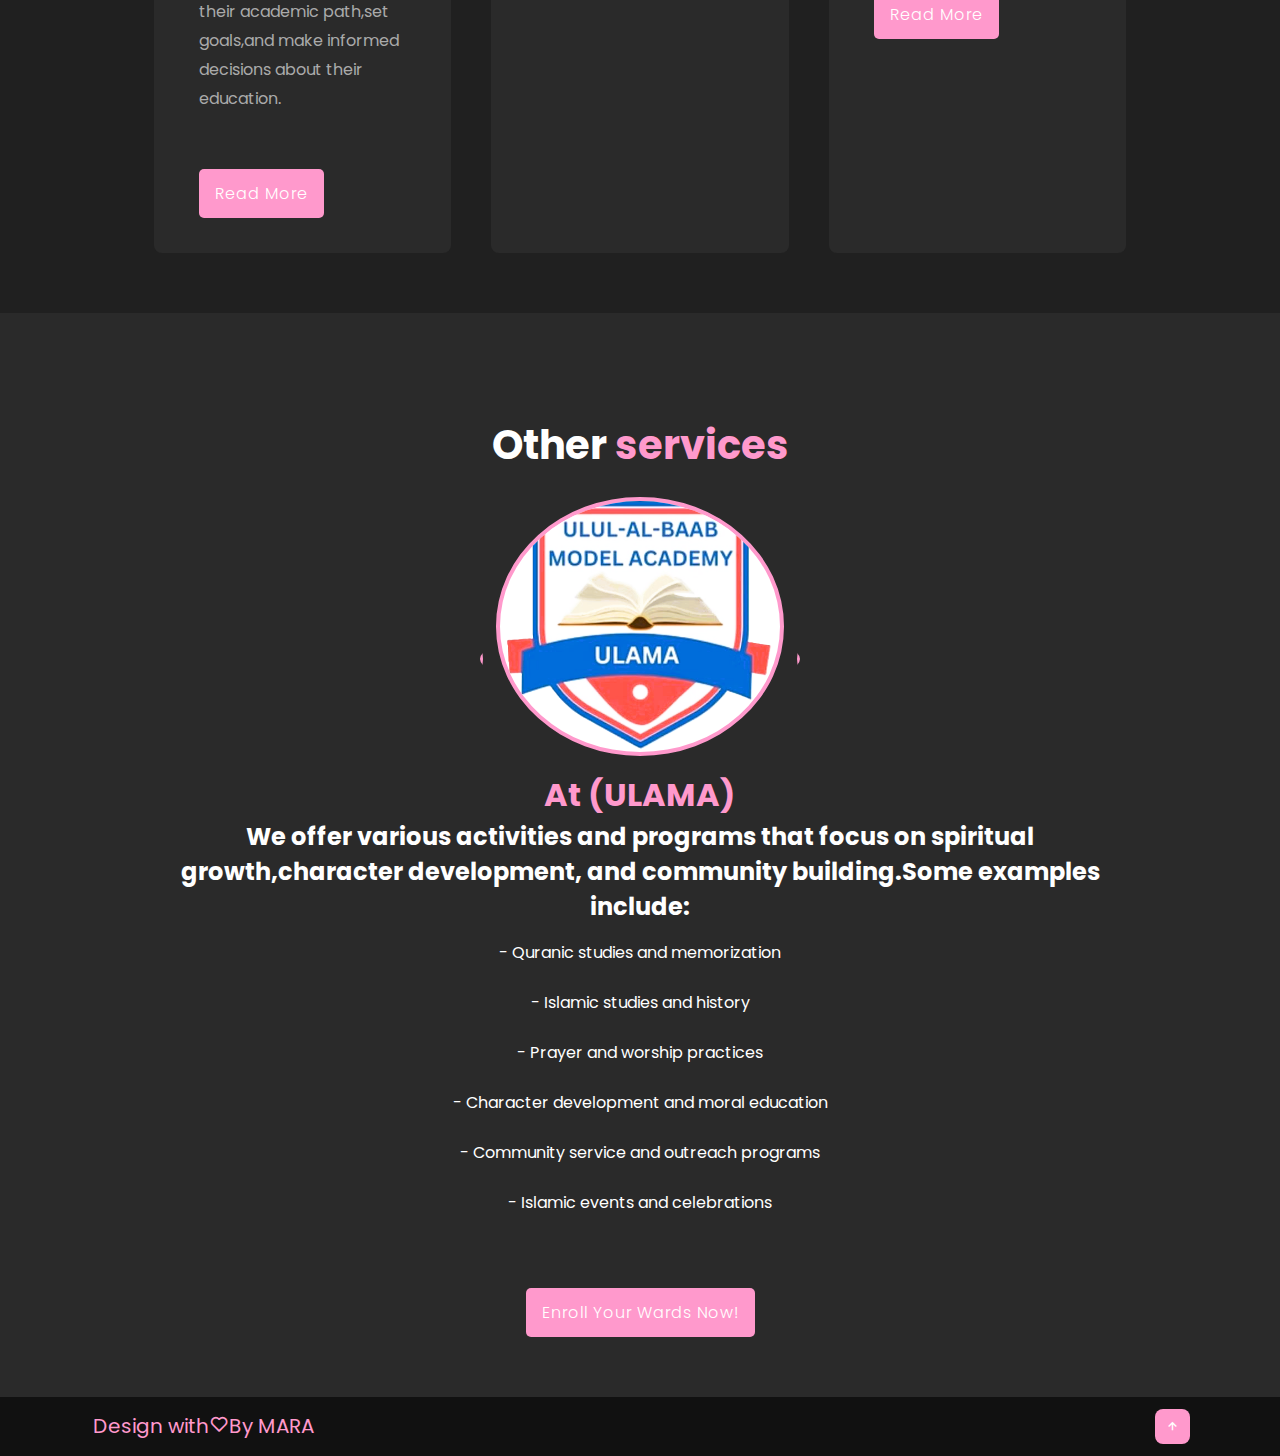
<file: services.html>
<!DOCTYPE html>
<html lang="en">
<head>
   <meta charset="UTF-8">
   <meta name="viewport" content="width=device-width" initial="1.0">
   <title>FINAL BLOOMALONG PROJECT</title>
   <link rel="stylesheet" href="style.css">
   <link rel="stylesheet" href="https://unpkg.com/boxicons@latest/css/boxicons.min.css">

</head>
<body>
                           <!-------------------header------------------> 
    <header class="header">
       <a href="#"><img src="ulama.png" alt=""></a> 
     <div class="navMenu" id="navMenu">
        <i class='bx bx-window-close' onclick="closeMenu()"></i>
        <ul>
            <li> <a href="index.html">Home</a></li>
            <li> <a href="about.html">About</a></li>
            <li> <a href="services.html">Services</a></li>
            <li> <a href="portfolio.html">Portfolio</a></li>
            <li> <a href="contact.html">Contact</a></li> 
        </ul>
       </div>
       <i class='bx bx-menu' onclick="openMenu()"></i>
    </header>

    <!----------------sub-header session------------------------------------>
    <section class="sub-header" id="sub-header">
        <h1><span>Our</span> Services</h1>
    </section>
   
    <!------------------------services session------------------>
    <section class="services" id="services">
        <div class="text-title">
            <h2><span>Other</span> Services</h2>
        </div>
        <div class="services-content">
            <div class="box">
                <div class="icons">
                    <i class="bx bx-code"></i>
                </div>
                <h3>Academic Services</h3>
                <p>We are designed to  support students learning and academic developement. These services include classroom instruction,where teachers provide direct guidance and support to students in various subject.Additionally,tutoring is offered to students who need extra help or want to improve their understanding of specific concepts.Academic advising is also available to help students plan their academic path,set goals,and make informed decisions about their education.     </p>
                <a href="#" class="btn">Read More</a>
            </div>

            <div class="box">
                <div class="icons">
                    <i class="bx bx-devices"></i>
                </div>
                <h3>Facilities and Resources</h3> 
                 <p>At ULAMA, we're essential to supporting learning and student life. These include libraries,which provide access to books,digital resources, and study spaces.sports facilities, such as sports fields, support physical education and extracurricular sports programs. </p>
                <a href="#" class="btn">Read More</a>
            </div>

            <div class="box">
                <div class="icons">
                    <i class="bx bx-pen"></i>
                </div>
                <h3>Support services</h3> 
                 <p>We are designed to help students overcome challenges and achieve their academic goals. These services include counselling,which provides emotional support, guidance, and referrals to help students manage stress,anxiety,or other personal issues.Special education services are available to support students with disabilities or special needs,ensuring equal access to education. </p>
                <a href="#" class="btn">Read More</a>
            </div>
        </div>
    </section>
    <section class="others">
        <div class="sub-text-title">
            <h2>Other  <span>services</span></h2>
        </div>
        <div class="others-img">
            <img src="ulama.png" alt="">
            <span class="circle-spin"></span>
        </div>
        <div class="others-text">
            <h3><span>At</span> <span>(ULAMA)</span></h3>
            <h2> We offer various activities and programs that focus on spiritual growth,character development, and community building.Some examples include:</h2>
            <p>
                    <li>- Quranic studies and memorization</li><br>
                    <li>- Islamic studies and history</li><br>
                    <li>- Prayer and worship practices</li><br>
                    <li>- Character development and moral education</li><br>
                    <li>- Community service and outreach programs</li><br>
                    <li>- Islamic events and celebrations</li><br>
            </p>
        </div>
        <div>
            <a href="#" class="btn">Enroll Your Wards Now!</a>
        </div>
    </section>
  
    <!------------------footer session-------------------------------->
    <footer class="footer">
        <div class="attribution">
            <p>Design with<i class="bx bx-heart"></i>By MARA</p>
        </div>
        <div class="move-up">
            <a href="#sub-header"><i class='bx bx-up-arrow-alt'></i></a>
        </div>
    </footer>
    <!-----------------JS for togglemenu---------------------------------------->
    <script>
        var navMenu = document.getElementById("navMenu")

        function openMenu(){
            navMenu.style.right = "0";
        }

        function closeMenu(){
            navMenu.style.right = "-200px";
        } 
    </script>
</body>
</html>
</file>
<file: style.css>
@import url('https://fonts.googleapis.com/css2?family=Poppins:ital,wght@0,100;0,200;0,300;0,400;0,500;0,600;0,700;0,800;0,900;1,100;1,200;1,300;1,400;1,500;1,600;1,700;1,800;1,900&display=swap');
*{
    padding :0;
    margin: 0;
    font-family: "Poppins", sans-serif;
    box-sizing: border-box;
    scroll-behavior: smooth;
    text-decoration: none;
    list-style: none;
}

:root{
    --bg-color-one:#2a2a2a;
    --bg-color-two:#202020;
    --bg-color-sides:#111;
    --text-color-one:#fff;
    --text-color-two:#aaa;
    --main-color:#ff99cc;
    --big-font:5rem;
    --h2-font:3rem;
    --p-font:1.1rem;
}

html,body{
    overflow-x: hidden;
}

body{
    background-color: var(--bg-color-one);
    color: var(--text-color-one);
}

.header{
    width: 100%;
    height: 80px;
    position: fixed;
    top: 0;
    right: 0;
    z-index: 1000;
    display: flex;
    align-items: center;
    justify-content: space-between;
    background-color: var(--bg-color-sides);
    padding: 2% 6%;
    transition: all .45s ease;
}

.header img{
    width: 100px;
}

.header .bx{
    display:none ;
}

.navMenu{
    flex: 1;
    text-align: right;
}

.navMenu ul li{
    display: inline-block;
    padding: 8px 20px;
    margin: 0 25;
    position: relative;
}

.navMenu a{
    color: var(--text-color-two);
    font-size: 17px;
    font-weight: 500;
    transition: all .45s ease;
}

.navMenu a:hover, .navMenu a:active{
    color: var(--main-color);
}

section{
    padding: 160px 15% 120px;
}

span{
    color: var(--main-color);
}

.home{
    position: relative;
    height: 110vh;
    width: 100%;
    background-image:linear-gradient(rgba(0,0,0,0.8),rgba(0,0,0,0.8)),url(classroom.jpeg) ;
    background-position: center;
    background-size: cover;
    display: flex;
    align-items: center;
    justify-content: center;
}

.show{
    margin: 100px 0 10px;
}

.first{
    display:inline-block ;
    margin-right: 15px;
    padding: 0 15px;
    line-height: 55px;
    font-size: 60px;
    font-weight: 100;
    border-radius: 6px;
    background-color: var(--main-color);
    color: var(--text-color-one);
}

.second{
    display:inline-block;
    font-size: 60px;
    font-weight: 100;
    color: var(--text-color-two);
}

.home-content h1{
    font-size: var(--big-font);
    font-weight: 700;
    color: var(--text-color-one);
    margin: 0 0 8px;
    line-height: 1.1;
}

.home-content h3{
    color: var(--text-color-one);
    font-size: 3rem;
    line-height: 1.1;
    font-weight: 700;
    text-align: center;
}

.home-content p{
    color: var(--text-color-two);
    font-size: var(--p-font);
    line-height: 1.8;
    margin-bottom: 40px;
}

.button{
    display: inline-block;
    align-items: center;
    justify-content: center;
}

.btn{
    display: inline-block;
    padding: 12px 16px;
    background-color: var(--main-color);
    border-radius: 5px;
    font-size: 1rem;
    font-weight: 300;
    color: var(--text-color-one);
    letter-spacing: 1px;
    transition: all .45s ease;
}

.btn:hover{
    transform: scale(0.9);
}

.about{
    display: grid;
    grid-template-columns: repeat(2,1fr);
    align-items: center;
    gap: 1.5rem;
}

.about-img img{
    max-width: 530px;
    width: 100%;
    height: auto;
    border-radius: 5px;
}

.about-text{
    font-size: var(--h2-font);
    line-height: 1;
}

.about-text h2{
    text-align: center;
}

.about-text h4{
    font-size: 24px;
    font-weight: 600;
    line-height: 1.7;
    margin:15px 0 30px;
    text-align: center;
}

.about-text p{
    font-size: var(--p-font);
    font-family: 'Times New Roman', Times, serif;
    color: var(--text-color-two);
    line-height: 1.8;
    margin-bottom: 4rem;
}

.services{
    background-color: var(--bg-color-two);
}

.text-title{
    text-align: center;
}

.text-title h2{
    font-size: var(--h2-font);
}

.services-content{
    display: grid;
    grid-template-columns: repeat(auto-fit,minmax(250px,auto));
    gap: 2.5rem;
    margin-top: 5rem;
}

.services-content .box{
    background-color: var(--bg-color-one);
    padding: 35px 45px;
    border-radius: 8px;
    transition: all 45s ease;
}

.services-content .box:hover{
    transform: translateY(-8px);
}

.services-content .icons{
    font-size: 32px;
    margin-bottom: 20px;
}

.services-content h3{
    font-size: 24px;
    font-weight: 600;
    color: var(--text-color-one);
    margin-bottom: 15px;
}

.services-content p{
    color: var(--text-color-two);
    font-size: 1rem;
    line-height: 1.8;
    margin-bottom: 55px;
}

.text-title{
    margin-bottom: 3.5rem;
}

.portfolio-content{
    display: grid;
    grid-template-columns: repeat(auto-fit,minmax(350px,auto));
    align-items: center;
    gap:2.5rem ;
    margin-bottom: 2rem;
    overflow-x: clip;
}

.portfolio-content .rows{
    position: relative;
    overflow: hidden;
    cursor: pointer;
}

.portfolio-content .rows img{
    width: 100%;
    display: block;
    border-radius: 8px;
    border: 16px solid var(--bg-color-two);
    transition:transform 0.5s;
}

.portfolio-content .rows .covers{
    width: 100%;
    height: 0;
    position: absolute;
    left: 0;
    bottom: 0;
    overflow: hidden;
    display: flex;
    flex-direction: column;
    align-items: center;
    background-image: linear-gradient(rgba(0,0,0,0.7),#ff3278);
    border-radius: 8px;
    padding: 0,40px;
    transition: height 0.5s;
}

.portfolio-content .rows .covers h5{
    font-size: 20px;
    font-weight: 600;
    margin: 15px 0;
}

.portfolio-content .rows .covers p{
    text-align: center;
    color: var(--text-color-two);
    line-height: 1.8;
}

.portfolio-content .rows .covers  i{
    width: 60px;
    height: 60px;
    font-size: 20px;
    margin-top: 4rem;
    align-items: center;
    display: flex;
    justify-content: center;
    border-radius: 50%;
    background-color: var(--text-color-one);
    color: var(--bg-color-one);
}

.portfolio-content .rows:hover img{
    transform: scale(1.1);
    border-radius: 8px;
}

.portfolio-content .rows:hover .covers{
    height: 100%;
}

.contact{
    background-color: var(--bg-color-two);
    display: grid;
    grid-template-columns:repeat(2,1fr) ;
    align-items: center;
    gap: 2.5rem;
}

.contact-text h2{
    font-size: var(--h2-font);
    line-height: 1.2rem;
    margin-bottom: 1.5rem;
}

.contact-text h4{
    color: var(--text-color-one);
    font-size: 20px;
    font-weight: 600;
}

.contact-text p{
    color: var(--text-color-two);
    font-size: var(--p-font);
    line-height: 1.8;
    margin-bottom: 30px;
}

.contact-text .list{
    margin-bottom: 2.8rem;
}

.contact-text .list li{
    margin-bottom: 12px;
}

.contact-text .list li a{
    display: block;
    color: var(--text-color-two);
    font-size: 14px;
    transition: all .45s ease;
}

.contact-text .list li a:hover{
    color: var(--text-color-one);
    transform: translateY(5px);
}

.contact-text .icons i{
    width: 45px;
    height: 45px;
    color: var(--text-color-one);
    font-size: 22px;
    display: inline-block;
    justify-content: center;
    margin-right: 15px;
    transition: all .45s ease;
}

.contact-text .icons i:hover{
    color: var(--main-color);
}

.contact-form form{
    position: relative;
}

.contact-form form input, .contact-form form textarea{
    width: 100%;
    padding: 14px;
    background-color: var(--bg-color-one);
    color: var(--text-color-one);
    border: none;
    outline: none;
    font-size: 15px;
    border-radius: 8px;
    margin-bottom: 10px;
}

.contact-form form textarea{
    resize: none;
    height: 240px;
}

.contact-form form .submit{
    width: 150px;
    display: inline-block;
    font-size: 16px;
    background-color: var(--main-color);
    transition: all .45s ease;
    color: var(--text-color-one);
}

.contact-form form .submit:hover{
    transform: scale(1.1);
    cursor: pointer;
}

.footer{
    padding: 20px 15px;
    display: flex;
    align-items: center;
    flex-wrap: wrap;
    justify-content: space-between;
    gap: 2rem;
    background-color: var(--bg-color-sides);
}

.footer .attribution{
    color: var(--main-color);
    font-size: 20px;
    margin:0 3px ;
}

.footer .move-up i{
    padding: 10px;
    border-radius: 8px;
    font-size: 15px;
    color: var(--text-color-one);
    background-color: var(--main-color);
}

@media (max-width:1480px) {
    .header{
        padding: 12px 5%;
        transition: .1s;
    }

    section{
        padding: 110px 12% 60px;
    }

    .footer{
        padding: 12px 7%;
    }
}

@media(max-width:1000px){
    :root{
        --big-font:4rem;
        --h2-font:2.5rem;
        --p-font:1rem;
    }

    .home{
        height: 97vh;
    }

    .home-content h3{
        font-size: 2.5rem;
    }
}

@media (max-width:920px) {
    .home{
        height: 100vh;
    }

    .services-content{
        grid-template-columns: repeat(auto-fit,minmax(280px,auto));
    }

    .btn{
        font-size: 1.8rem;
    }

    :root{
        --big-font:5rem;
        --h2-font:3rem;
        --p-font:2rem;
    }

    .contact-form form input, .contact-form form textarea{
        font-size: 2rem;
    }

    .navMenu a{
        font-size:1rem;
    }

    .about, .contact{
        grid-template-columns: 1fr;
    }

    .about-img img{
        width: 100%;
        height: auto;
        max-width: 100%;
    }

    #sub-header{
        height: 50vh;
    }

    .others-text  li{
        font-size: 25px;
    }
}

@media (max-width:700px) {
    .header .bx{
        display: block;
        color: var(--text-color-one);
        margin: 10px;
        font-size: 30px;
        cursor: pointer;
    }

    .navMenu{
        position: fixed;
        background-color: var(--bg-color-sides);
        height: 100%;
        width: 200px;
        top: 0;
        right: -200px;
        z-index: 2;
        transition: all .45s ease;
        text-align: center;
    }

    .navMenu ul{
        padding: 30px;
    }

    .navMenu ul li{
        display: block;
    }

    .navMenu a{
        display: block;
        margin: 17px;
        font-size: 20px;
        transition: all .45s ease;
        color: var(--text-color-one);
    }

    .home-content h1{
    font-size: 2rem;
}

    .home{
        height: 110vh;
    }

    .home-content p{
        font-size: 30px;
    }

    .btn{
        font-size: 20px;
    }

    section{
        padding: 150px 10% 110px;
    }

    .contact-text p{
        font-size: 27px;
    }

    #sub-header{
        height: 50vh;
    }

    .sub-header h1{
        font-size: 2rem;
    }

    .others-text p{
        font-size: -2px;
    }
}

@media (max-width:480px) {
    .home{
        height: 105vh;
    }

    .home p{
        font-size: 1rem;
    }

    .home h1{
        font-size: 30px;
    }

    .home h3{
        font-size: 20px;
    }

    .about-text p{
        font-size: 20px;
    }

    .portfolio-content{
        grid-template-columns: repeat(auto-fit,minmax(250px,auto));
    }

    .portfolio-content .rows .covers p{
        font-size: 13.5px;
        line-height: 1.5;
    }

    .portfolio-content .rows .covers h5{
        font-size: 15px;
        max-width: 10px 0;
    }

    .contact-text p{
        font-size: 20px;
    }

    .contact-form form input, .contact-form form textarea{
        font-size: 1rem;
    }

    #sub-header{
        height: 50vh;
    } 
    #sub-header h1{
        margin-top: 80px;
        font-size: 3rem;
    }

    .others-text p{
        font-size: 0.01px;
        margin: 1rem 0;
    }
}

/******************************webpages***************************************/
.sub-header{
    height: 70vh;
    width: 100%;
    background-image: linear-gradient(rgba(0,0,0,0.9),rgba(0,0,0,0.9)),url(ulama2.jpeg);
    background-position: cover;
    background-size: cover;
}

.sub-header h1{
    margin-top: 150px;
    font-size: 4rem;
    text-align: center;
}

#others{
    background-color: var(--bg-color-two);
}

.others{
    display: flex;
    flex-direction: column;
    align-items: center;
    justify-content: center;
    gap: 2rem;
}

.sub-text-title{
    text-align: center;
}

.sub-text-title h2{
    font-size: 2.5rem;
    line-height: 1.1;
}

.others-img{
    position: relative;
    width: 20rem;
    height: 10rem;
    margin-top: 3rem;
    margin-bottom: 2rem;
    border-radius: 50%;
    display: flex;
    align-items: center;
    justify-content: center;
}

.others-img img{
    width: 90%;
    border-radius: 50%;
    border: 0.3rem solid var(--main-color);
    background-color: var(--text-color-one);
}

.others-img .circle-spin{
    position: absolute;
    top: 50%;
    transform: translate(-50% -50%);
    rotate:(30deg);
    width: 100%;
    border-radius: 50%;
    border-top: 2rem solid transparent;
    border-bottom: 2rem solid transparent;
    border-left: .2rem solid var(--main-color);
    border-right: .2rem solid var(--main-color);
}

.others-text{
    text-align: center;
}

.others-text h3{
    font-size: 2rem;
}

.others-text h2{
    font-size: 1.5rem;
}

.others-text p{
    font-size: var(--p-font);
    margin: 1rem 0;
    color: var(--text-color-one);
}

.map{
    margin: auto;
}

.map Iframe{
    width: 100%;
}

.contact-text .dot{
    font-size: 1.7rem;
    color: var(--main-color);
}
</file>
